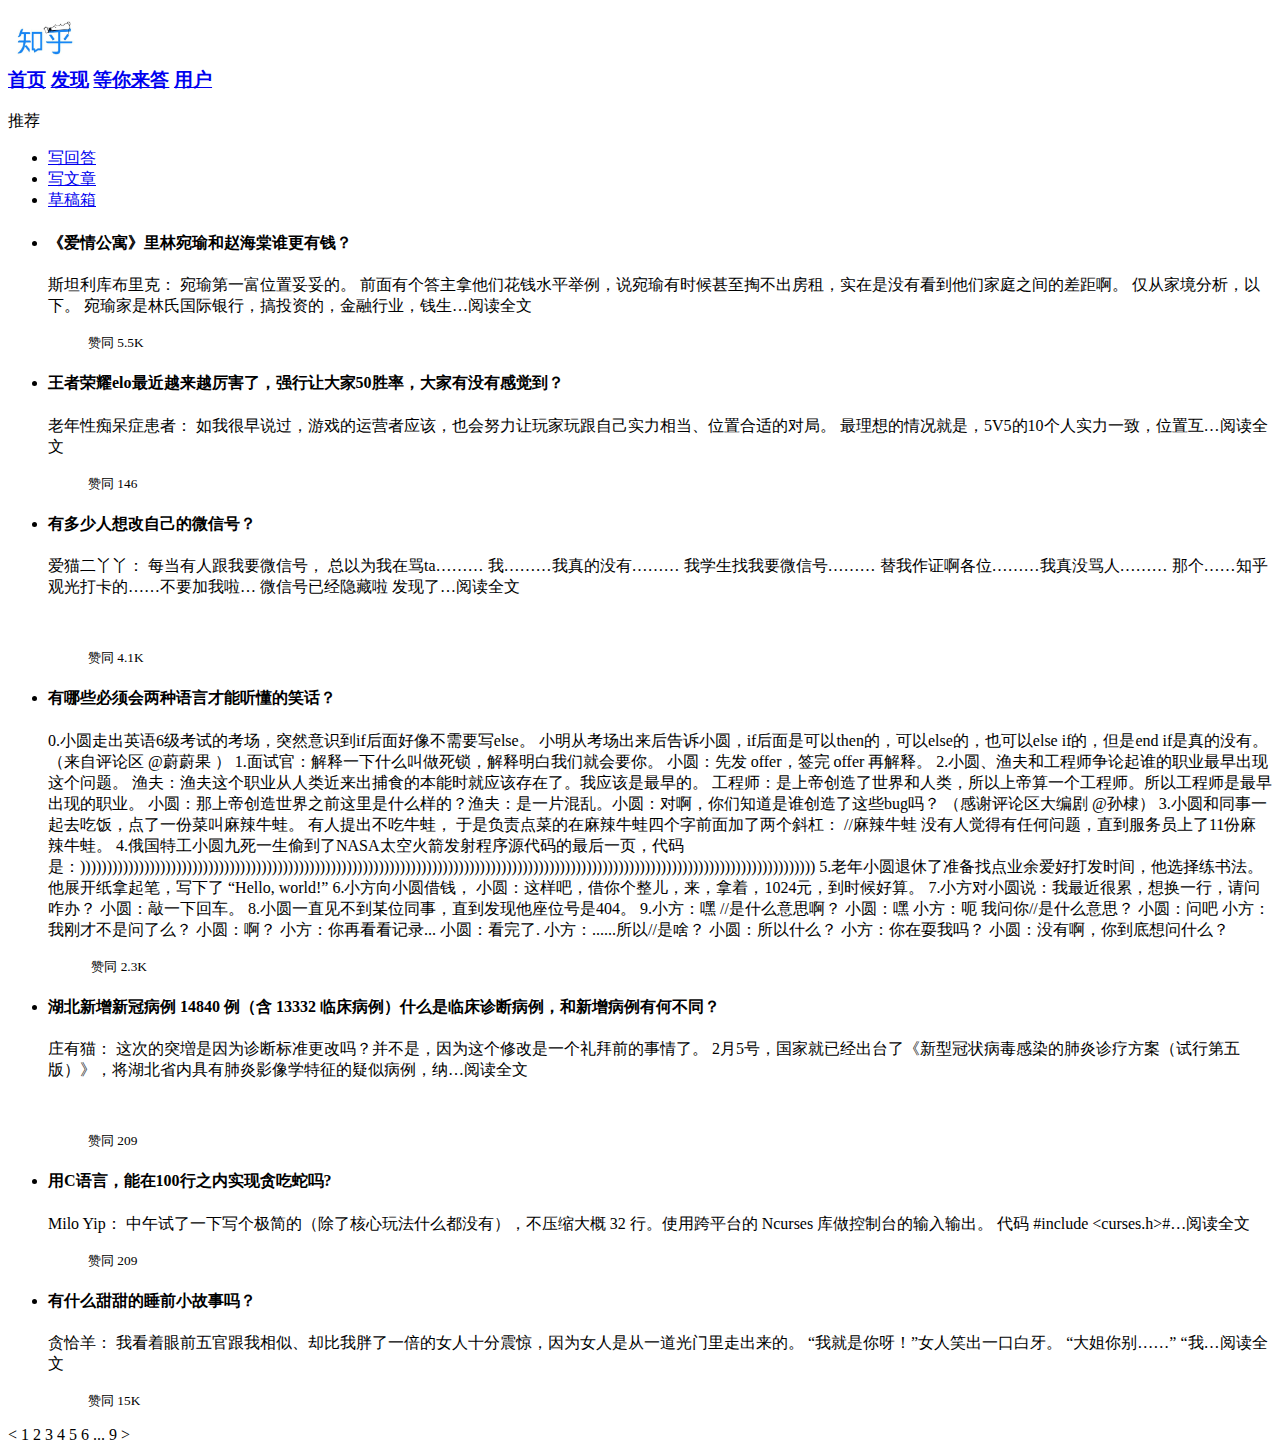
<file: lab 1/index.html>
<!DOCTYPE html>
<html lang="zh">
<head>
    <meta charset="UTF-8">
    <meta name="viewport" content="width=device-width, initial-scale=1.0">
    <link rel="icon" href="favicon.ico">
    <title>知乎</title>
</head>
<body>
<header>
    <nav>
        <h3><a href="https://www.zhihu.com/">
            <img src="images/images/zhihu_logo.jpeg" width="70" height="43">
        </a>
            <div>
                <a href="https://www.zhihu.com/">首页</a>
                <a href="https://www.zhihu.com/">发现</a>
                <a href="https://www.zhihu.com/">等你来答</a>
                <a href="https://www.zhihu.com/">用户</a>
            </div>
        </h3>
    </nav>
</header>
<div>
    <div>
        <div>推荐</div>
    </div>
    <aside>
        <div>
            <ul>
                <li><a href="https://www.zhihu.com/creator/featured-question/knowledge-plan">写回答</a></li>
                <li><a href="https://zhuanlan.zhihu.com/write">写文章</a></li>
                <li><a href="https://www.zhihu.com/draft?type=answer">草稿箱</a></li>
            </ul>
        </div>
    </aside>
    <section>
        <ul>
            <li>
                <h4>《爱情公寓》里林宛瑜和赵海棠谁更有钱？</h4>
                <p>
                    斯坦利库布里克： 宛瑜第一富位置妥妥的。 前面有个答主拿他们花钱水平举例，说宛瑜有时候甚至掏不出房租，实在是没有看到他们家庭之间的差距啊。 仅从家境分析，以下。
                    宛瑜家是林氏国际银行，搞投资的，金融行业，钱生…阅读全文​
                </p>
                <blockquote>
                    <small>​赞同 5.5K​</small>
                </blockquote>
            </li>
            <li>
                <h4>王者荣耀elo最近越来越厉害了，强行让大家50胜率，大家有没有感觉到？</h4>
                老年性痴呆症患者： 如我很早说过，游戏的运营者应该，也会努力让玩家玩跟自己实力相当、位置合适的对局。 最理想的情况就是，5V5的10个人实力一致，位置互…阅读全文​
                ​
                <blockquote>
                    ​<small>​赞同 146​</small>
                </blockquote>
            </li>
            <li>
                <h4>有多少人想改自己的微信号？</h4>
                <p>
                    爱猫二丫丫： 每当有人跟我要微信号， 总以为我在骂ta……… 我………我真的没有……… 我学生找我要微信号……… 替我作证啊各位………我真没骂人……… 那个……知乎观光打卡的……不要加我啦…
                    微信号已经隐藏啦 发现了…阅读全文​
                </p>
                ​
                <blockquote>
                    ​<small>​​赞同 4.1K​</small>
                </blockquote>
            </li>
            <li>
                <h4>有哪些必须会两种语言才能听懂的笑话？</h4>
                <p>
                    0.小圆走出英语6级考试的考场，突然意识到if后面好像不需要写else。
                    小明从考场出来后告诉小圆，if后面是可以then的，可以else的，也可以else if的，但是end if是真的没有。
                    （来自评论区 @蔚蔚果 ）
                    1.面试官：解释一下什么叫做死锁，解释明白我们就会要你。
                    小圆：先发 offer，签完 offer 再解释。
                    2.小圆、渔夫和工程师争论起谁的职业最早出现这个问题。
                    渔夫：渔夫这个职业从人类近来出捕食的本能时就应该存在了。我应该是最早的。
                    工程师：是上帝创造了世界和人类，所以上帝算一个工程师。所以工程师是最早出现的职业。
                    小圆：那上帝创造世界之前这里是什么样的？渔夫：是一片混乱。小圆：对啊，你们知道是谁创造了这些bug吗？
                    （感谢评论区大编剧 @孙棣）
                    3.小圆和同事一起去吃饭，点了一份菜叫麻辣牛蛙。
                    有人提出不吃牛蛙，
                    于是负责点菜的在麻辣牛蛙四个字前面加了两个斜杠：
                    //麻辣牛蛙
                    没有人觉得有任何问题，直到服务员上了11份麻辣牛蛙。
                    4.俄国特工小圆九死一生偷到了NASA太空火箭发射程序源代码的最后一页，代码是：))))))))))))))))))))))))))))))))))))))))))))))))))))))))))))))))))))))))))))))))))))))))))))))))))))))))))))))))))))))))))))))))))))))))))
                    5.老年小圆退休了准备找点业余爱好打发时间，他选择练书法。他展开纸拿起笔，写下了
                    “Hello, world!”
                    6.小方向小圆借钱，
                    小圆：这样吧，借你个整儿，来，拿着，1024元，到时候好算。
                    7.小方对小圆说：我最近很累，想换一行，请问咋办？
                    小圆：敲一下回车。
                    8.小圆一直见不到某位同事，直到发现他座位号是404。
                    9.小方：嘿 //是什么意思啊？
                    小圆：嘿
                    小方：呃 我问你//是什么意思？
                    小圆：问吧
                    小方：我刚才不是问了么？
                    小圆：啊？
                    小方：你再看看记录...
                    小圆：看完了.
                    小方：......所以//是啥？
                    小圆：所以什么？
                    小方：你在耍我吗？
                    小圆：没有啊，你到底想问什么？
                </p>
                <blockquote>
                    ​<small> 赞同 2.3K </small>
                </blockquote>
            </li>
            <li>
                <h4>
                    湖北新增新冠病例 14840 例（含 13332 临床病例）什么是临床诊断病例，和新增病例有何不同？
                </h4>
                <p>
                    庄有猫： 这次的突増是因为诊断标准更改吗？并不是，因为这个修改是一个礼拜前的事情了。 2月5号，国家就已经出台了《新型冠状病毒感染的肺炎诊疗方案（试行第五版）》，将湖北省内具有肺炎影像学特征的疑似病例，纳…阅读全文​
                </p>
                ​
                <blockquote>
                    ​<small>​​​赞同 209​​</small>
                </blockquote>
            </li>
            <li>
                <h4>
                    用C语言，能在100行之内实现贪吃蛇吗?
                </h4>
                <p>
                    Milo Yip： 中午试了一下写个极简的（除了核心玩法什么都没有），不压缩大概 32 行。使用跨平台的 Ncurses 库做控制台的输入输出。 代码 #include &lt;curses.h&gt;#…阅读全文
                </p>
                <blockquote>
                    ​<small>​​​赞同 209​​</small>
                </blockquote>
            </li>
            <li>
                <h4>
                    有什么甜甜的睡前小故事吗？
                </h4>
                <p>
                    贪恰羊： 我看着眼前五官跟我相似、却比我胖了一倍的女人十分震惊，因为女人是从一道光门里走出来的。 “我就是你呀！”女人笑出一口白牙。 “大姐你别……” “我…阅读全文​
                </p>
                <blockquote>
                    ​<small>​​​​赞同 15K​​</small>
                </blockquote>
            </li>
        </ul>
        < <span>1</span> 2 3 4 5 6 ... 9 >
    </section>
</div>
</body>
</html>
</file>
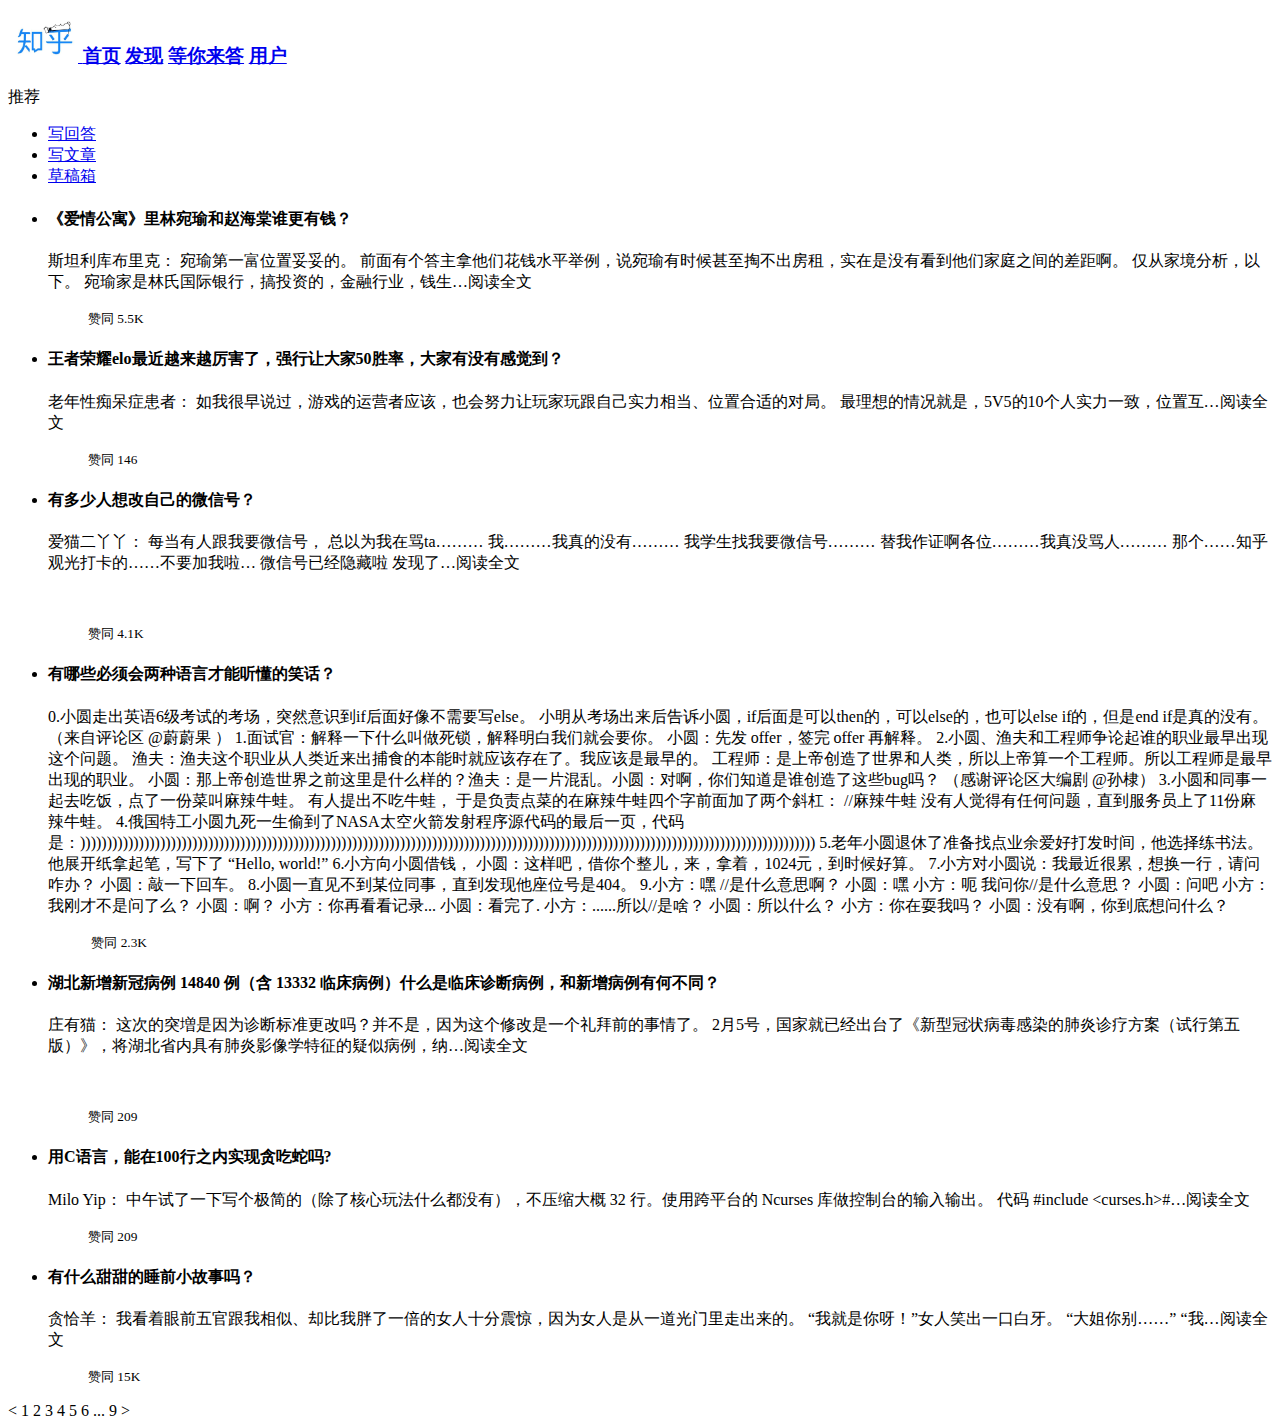
<file: lab1/index.html>
<!DOCTYPE html>
<html lang="zh">
<head>
    <meta charset="UTF-8">
    <meta name="viewport" content="width=device-width, initial-scale=1.0">
    <link rel="icon" href="favicon.ico">
    <title>知乎</title>
</head>
<body>
<header>
    <nav>
        <h3><a href="https://www.zhihu.com/">
            <img src="images/images/zhihu_logo.jpeg" width="70" height="43">
        </a>
        <a href="https://www.zhihu.com/">首页</a>
        <a href="https://www.zhihu.com/">发现</a>
        <a href="https://www.zhihu.com/">等你来答</a>
        <a href="https://www.zhihu.com/">用户</a>
        </h3>
    </nav>
</header>
<div>
    <div>
        <div>推荐</div>
    </div>
    <aside>
        <div>
            <ul>
                <li><a href="https://www.zhihu.com/creator/featured-question/knowledge-plan">写回答</a></li>
                <li><a href="https://zhuanlan.zhihu.com/write">写文章</a></li>
                <li><a href="https://www.zhihu.com/draft?type=answer">草稿箱</a></li>
            </ul>
        </div>
    </aside>
    <section>
        <ul>
            <li>
                <h4>《爱情公寓》里林宛瑜和赵海棠谁更有钱？</h4>
                <p>
                    斯坦利库布里克： 宛瑜第一富位置妥妥的。 前面有个答主拿他们花钱水平举例，说宛瑜有时候甚至掏不出房租，实在是没有看到他们家庭之间的差距啊。 仅从家境分析，以下。
                    宛瑜家是林氏国际银行，搞投资的，金融行业，钱生…阅读全文​
                </p>
                <blockquote>
                    <small>​赞同 5.5K​</small>
                </blockquote>
            </li>
            <li>
                <h4>王者荣耀elo最近越来越厉害了，强行让大家50胜率，大家有没有感觉到？</h4>
                老年性痴呆症患者： 如我很早说过，游戏的运营者应该，也会努力让玩家玩跟自己实力相当、位置合适的对局。 最理想的情况就是，5V5的10个人实力一致，位置互…阅读全文​
                ​
                <blockquote>
                    ​<small>​赞同 146​</small>
                </blockquote>
            </li>
            <li>
                <h4>有多少人想改自己的微信号？</h4>
                <p>
                    爱猫二丫丫： 每当有人跟我要微信号， 总以为我在骂ta……… 我………我真的没有……… 我学生找我要微信号……… 替我作证啊各位………我真没骂人……… 那个……知乎观光打卡的……不要加我啦…
                    微信号已经隐藏啦 发现了…阅读全文​
                </p>
                ​
                <blockquote>
                    ​<small>​​赞同 4.1K​</small>
                </blockquote>
            </li>
            <li>
                <h4>有哪些必须会两种语言才能听懂的笑话？</h4>
                <p>
                    0.小圆走出英语6级考试的考场，突然意识到if后面好像不需要写else。
                    小明从考场出来后告诉小圆，if后面是可以then的，可以else的，也可以else if的，但是end if是真的没有。
                    （来自评论区 @蔚蔚果 ）
                    1.面试官：解释一下什么叫做死锁，解释明白我们就会要你。
                    小圆：先发 offer，签完 offer 再解释。
                    2.小圆、渔夫和工程师争论起谁的职业最早出现这个问题。
                    渔夫：渔夫这个职业从人类近来出捕食的本能时就应该存在了。我应该是最早的。
                    工程师：是上帝创造了世界和人类，所以上帝算一个工程师。所以工程师是最早出现的职业。
                    小圆：那上帝创造世界之前这里是什么样的？渔夫：是一片混乱。小圆：对啊，你们知道是谁创造了这些bug吗？
                    （感谢评论区大编剧 @孙棣）
                    3.小圆和同事一起去吃饭，点了一份菜叫麻辣牛蛙。
                    有人提出不吃牛蛙，
                    于是负责点菜的在麻辣牛蛙四个字前面加了两个斜杠：
                    //麻辣牛蛙
                    没有人觉得有任何问题，直到服务员上了11份麻辣牛蛙。
                    4.俄国特工小圆九死一生偷到了NASA太空火箭发射程序源代码的最后一页，代码是：))))))))))))))))))))))))))))))))))))))))))))))))))))))))))))))))))))))))))))))))))))))))))))))))))))))))))))))))))))))))))))))))))))))))))
                    5.老年小圆退休了准备找点业余爱好打发时间，他选择练书法。他展开纸拿起笔，写下了
                    “Hello, world!”
                    6.小方向小圆借钱，
                    小圆：这样吧，借你个整儿，来，拿着，1024元，到时候好算。
                    7.小方对小圆说：我最近很累，想换一行，请问咋办？
                    小圆：敲一下回车。
                    8.小圆一直见不到某位同事，直到发现他座位号是404。
                    9.小方：嘿 //是什么意思啊？
                    小圆：嘿
                    小方：呃 我问你//是什么意思？
                    小圆：问吧
                    小方：我刚才不是问了么？
                    小圆：啊？
                    小方：你再看看记录...
                    小圆：看完了.
                    小方：......所以//是啥？
                    小圆：所以什么？
                    小方：你在耍我吗？
                    小圆：没有啊，你到底想问什么？
                </p>
                <blockquote>
                    ​<small> 赞同 2.3K </small>
                </blockquote>
            </li>
            <li>
                <h4>
                    湖北新增新冠病例 14840 例（含 13332 临床病例）什么是临床诊断病例，和新增病例有何不同？
                </h4>
                <p>
                    庄有猫： 这次的突増是因为诊断标准更改吗？并不是，因为这个修改是一个礼拜前的事情了。
                    2月5号，国家就已经出台了《新型冠状病毒感染的肺炎诊疗方案（试行第五版）》，将湖北省内具有肺炎影像学特征的疑似病例，纳…阅读全文​
                </p>
                ​
                <blockquote>
                    ​<small>​​​赞同 209​​</small>
                </blockquote>
            </li>
            <li>
                <h4>
                    用C语言，能在100行之内实现贪吃蛇吗?
                </h4>
                <p>
                    Milo Yip： 中午试了一下写个极简的（除了核心玩法什么都没有），不压缩大概 32 行。使用跨平台的 Ncurses 库做控制台的输入输出。 代码 #include &lt;curses.h&gt;#…阅读全文
                </p>
                <blockquote>
                    ​<small>​​​赞同 209​​</small>
                </blockquote>
            </li>
            <li>
                <h4>
                    有什么甜甜的睡前小故事吗？
                </h4>
                <p>
                    贪恰羊： 我看着眼前五官跟我相似、却比我胖了一倍的女人十分震惊，因为女人是从一道光门里走出来的。 “我就是你呀！”女人笑出一口白牙。 “大姐你别……” “我…阅读全文​
                </p>
                <blockquote>
                    ​<small>​​​​赞同 15K​​</small>
                </blockquote>
            </li>
        </ul>
        < <span>1</span> 2 3 4 5 6 ... 9 >
    </section>
</div>
</body>
</html>
</file>
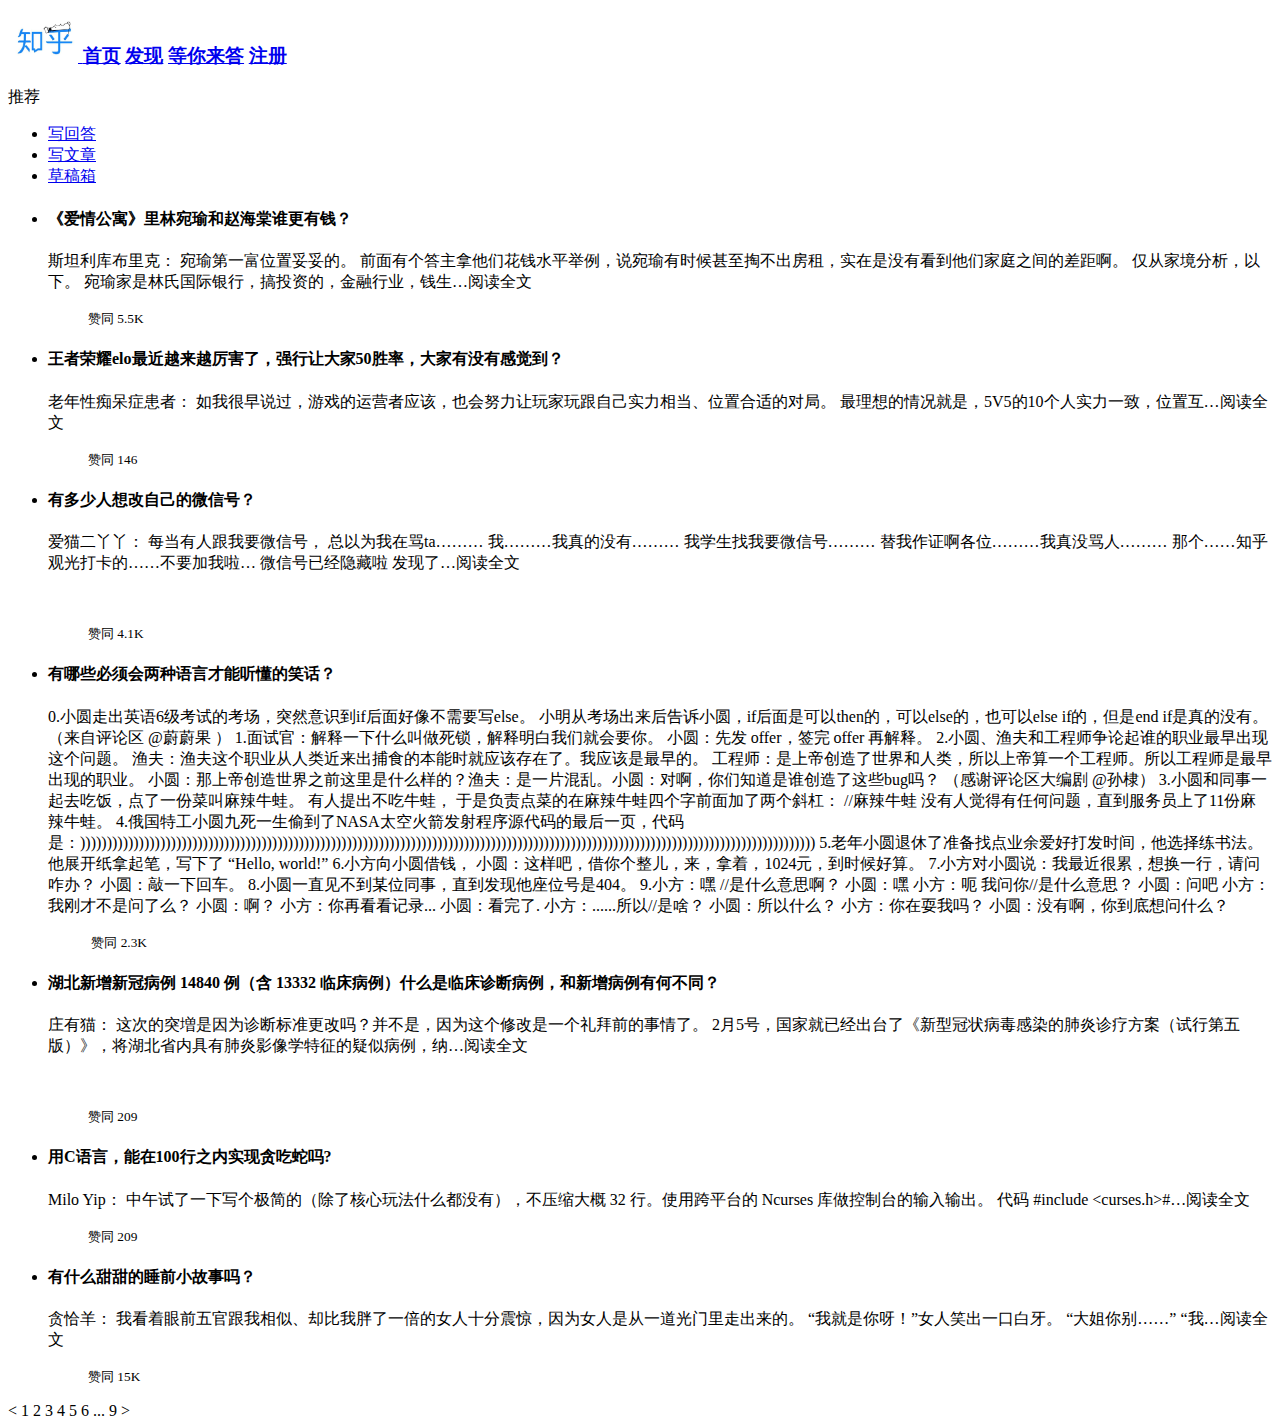
<file: lab2/index.html>
<!DOCTYPE html>
<html lang="zh">
<head>
    <meta charset="UTF-8">
    <meta name="viewport" content="width=device-width, initial-scale=1.0">
    <link rel="icon" href="favicon.ico">
    <title>知乎</title>
</head>
<body>
<header>
    <nav>
        <h3><a href="https://www.zhihu.com/">
            <img src="images/images/zhihu_logo.jpeg" width="70" height="43">
        </a>
        <a href="https://www.zhihu.com/">首页</a>
        <a href="https://www.zhihu.com/">发现</a>
        <a href="https://www.zhihu.com/">等你来答</a>
        <a href="register.html">注册</a>
        </h3>
    </nav>
</header>
<div>
    <div>
        <div>推荐</div>
    </div>
    <aside>
        <div>
            <ul>
                <li><a href="https://www.zhihu.com/creator/featured-question/knowledge-plan">写回答</a></li>
                <li><a href="https://zhuanlan.zhihu.com/write">写文章</a></li>
                <li><a href="https://www.zhihu.com/draft?type=answer">草稿箱</a></li>
            </ul>
        </div>
    </aside>
    <section>
        <ul>
            <li>
                <h4>《爱情公寓》里林宛瑜和赵海棠谁更有钱？</h4>
                <p>
                    斯坦利库布里克： 宛瑜第一富位置妥妥的。 前面有个答主拿他们花钱水平举例，说宛瑜有时候甚至掏不出房租，实在是没有看到他们家庭之间的差距啊。 仅从家境分析，以下。
                    宛瑜家是林氏国际银行，搞投资的，金融行业，钱生…阅读全文​
                </p>
                <blockquote>
                    <small>​赞同 5.5K​</small>
                </blockquote>
            </li>
            <li>
                <h4>王者荣耀elo最近越来越厉害了，强行让大家50胜率，大家有没有感觉到？</h4>
                老年性痴呆症患者： 如我很早说过，游戏的运营者应该，也会努力让玩家玩跟自己实力相当、位置合适的对局。 最理想的情况就是，5V5的10个人实力一致，位置互…阅读全文​
                ​
                <blockquote>
                    ​<small>​赞同 146​</small>
                </blockquote>
            </li>
            <li>
                <h4>有多少人想改自己的微信号？</h4>
                <p>
                    爱猫二丫丫： 每当有人跟我要微信号， 总以为我在骂ta……… 我………我真的没有……… 我学生找我要微信号……… 替我作证啊各位………我真没骂人……… 那个……知乎观光打卡的……不要加我啦…
                    微信号已经隐藏啦 发现了…阅读全文​
                </p>
                ​
                <blockquote>
                    ​<small>​​赞同 4.1K​</small>
                </blockquote>
            </li>
            <li>
                <h4>有哪些必须会两种语言才能听懂的笑话？</h4>
                <p>
                    0.小圆走出英语6级考试的考场，突然意识到if后面好像不需要写else。
                    小明从考场出来后告诉小圆，if后面是可以then的，可以else的，也可以else if的，但是end if是真的没有。
                    （来自评论区 @蔚蔚果 ）
                    1.面试官：解释一下什么叫做死锁，解释明白我们就会要你。
                    小圆：先发 offer，签完 offer 再解释。
                    2.小圆、渔夫和工程师争论起谁的职业最早出现这个问题。
                    渔夫：渔夫这个职业从人类近来出捕食的本能时就应该存在了。我应该是最早的。
                    工程师：是上帝创造了世界和人类，所以上帝算一个工程师。所以工程师是最早出现的职业。
                    小圆：那上帝创造世界之前这里是什么样的？渔夫：是一片混乱。小圆：对啊，你们知道是谁创造了这些bug吗？
                    （感谢评论区大编剧 @孙棣）
                    3.小圆和同事一起去吃饭，点了一份菜叫麻辣牛蛙。
                    有人提出不吃牛蛙，
                    于是负责点菜的在麻辣牛蛙四个字前面加了两个斜杠：
                    //麻辣牛蛙
                    没有人觉得有任何问题，直到服务员上了11份麻辣牛蛙。
                    4.俄国特工小圆九死一生偷到了NASA太空火箭发射程序源代码的最后一页，代码是：))))))))))))))))))))))))))))))))))))))))))))))))))))))))))))))))))))))))))))))))))))))))))))))))))))))))))))))))))))))))))))))))))))))))))
                    5.老年小圆退休了准备找点业余爱好打发时间，他选择练书法。他展开纸拿起笔，写下了
                    “Hello, world!”
                    6.小方向小圆借钱，
                    小圆：这样吧，借你个整儿，来，拿着，1024元，到时候好算。
                    7.小方对小圆说：我最近很累，想换一行，请问咋办？
                    小圆：敲一下回车。
                    8.小圆一直见不到某位同事，直到发现他座位号是404。
                    9.小方：嘿 //是什么意思啊？
                    小圆：嘿
                    小方：呃 我问你//是什么意思？
                    小圆：问吧
                    小方：我刚才不是问了么？
                    小圆：啊？
                    小方：你再看看记录...
                    小圆：看完了.
                    小方：......所以//是啥？
                    小圆：所以什么？
                    小方：你在耍我吗？
                    小圆：没有啊，你到底想问什么？
                </p>
                <blockquote>
                    ​<small> 赞同 2.3K </small>
                </blockquote>
            </li>
            <li>
                <h4>
                    湖北新增新冠病例 14840 例（含 13332 临床病例）什么是临床诊断病例，和新增病例有何不同？
                </h4>
                <p>
                    庄有猫： 这次的突増是因为诊断标准更改吗？并不是，因为这个修改是一个礼拜前的事情了。
                    2月5号，国家就已经出台了《新型冠状病毒感染的肺炎诊疗方案（试行第五版）》，将湖北省内具有肺炎影像学特征的疑似病例，纳…阅读全文​
                </p>
                ​
                <blockquote>
                    ​<small>​​​赞同 209​​</small>
                </blockquote>
            </li>
            <li>
                <h4>
                    用C语言，能在100行之内实现贪吃蛇吗?
                </h4>
                <p>
                    Milo Yip： 中午试了一下写个极简的（除了核心玩法什么都没有），不压缩大概 32 行。使用跨平台的 Ncurses 库做控制台的输入输出。 代码 #include &lt;curses.h&gt;#…阅读全文
                </p>
                <blockquote>
                    ​<small>​​​赞同 209​​</small>
                </blockquote>
            </li>
            <li>
                <h4>
                    有什么甜甜的睡前小故事吗？
                </h4>
                <p>
                    贪恰羊： 我看着眼前五官跟我相似、却比我胖了一倍的女人十分震惊，因为女人是从一道光门里走出来的。 “我就是你呀！”女人笑出一口白牙。 “大姐你别……” “我…阅读全文​
                </p>
                <blockquote>
                    ​<small>​​​​赞同 15K​​</small>
                </blockquote>
            </li>
        </ul>
        < <span>1</span> 2 3 4 5 6 ... 9 >
    </section>
</div>
</body>
</html>
</file>
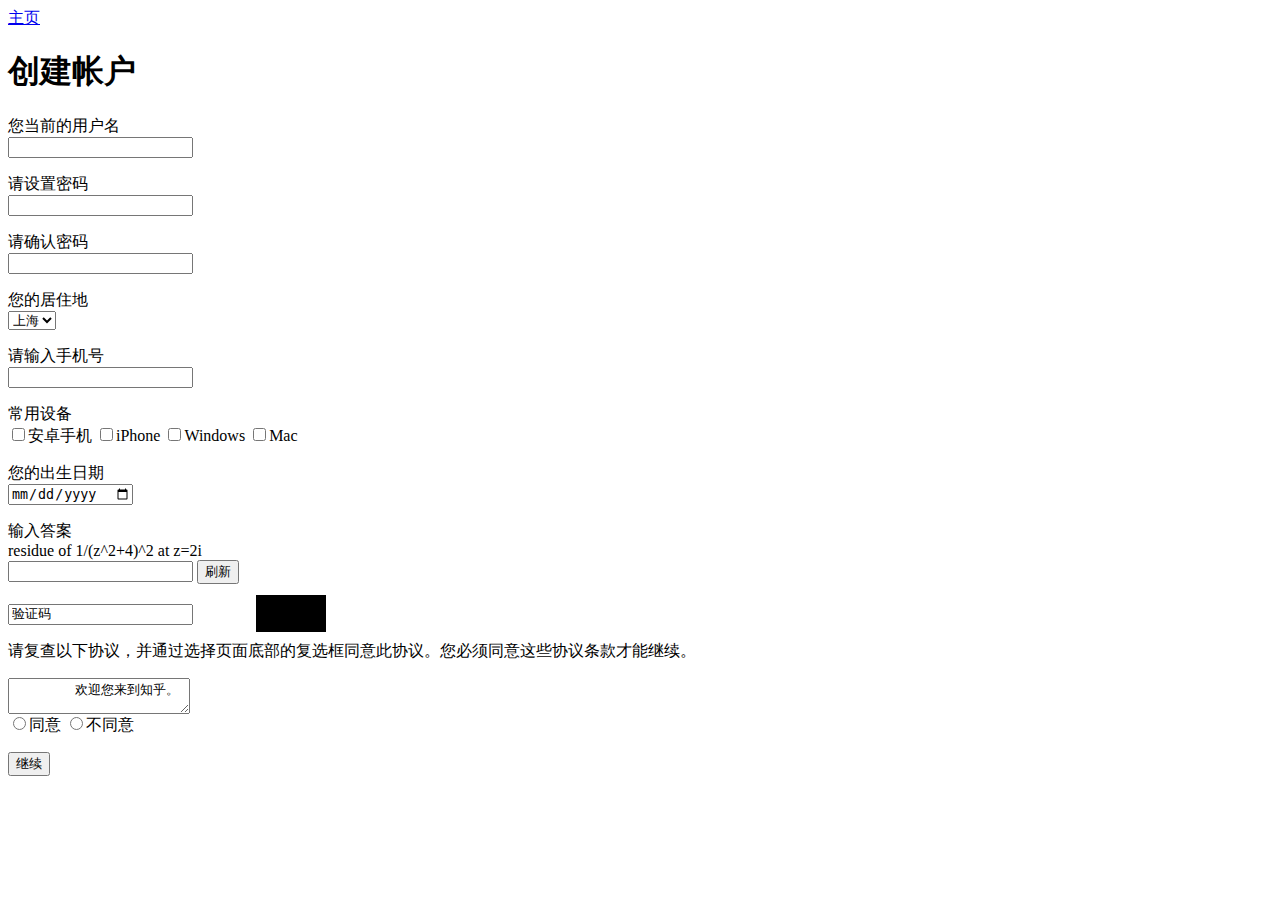
<file: lab2/register.html>
<html>
<head>
    <meta charset="utf8">
    <title>Register</title>
    <script>
        function changeImg() {
            var arrays =['1','2','3','4','5','6','7','8','9','0',
            'a','b','c','d','e','f','g','h','i','j',
            'k','l','m','n','o','p','q','r','s','t',
            'u','v','w','x','y','z',
            'A','B','C','D','E','F','G','H','I','J',
            'K','L','M','N','O','P','Q','R','S','T',
            'U','V','W','X','Y','Z'];
            code='';
            for(var i=0;i<4;i++){
                var r=parseInt(Math.random()*arrays.length);
                code+=arrays[r];
            }
            document.getElementById('code').innerHTML=code;
        }
        function check() {
            var input_code=document.getElementById("vcode").value;
            if(input_code.toLowerCase()===code.toLowerCase()){
                return true;
            }else {
                alert("验证码不正确！");
                changeImg();
                return false;
            }
        }
    </script>
    <style>
        #code{
            color: #ffffff;
            background-color: #000000;
            font-size: 20px;
            padding: 5px 35px 10px 35px;
            margin-left: 5%;
            cursor: pointer;
        }
    </style>
</head>
<body>
<header>
    <nav><a href="index.html">主页</a></nav>
</header>
<h1>创建帐户</h1>
<section>
<form action="#" method="POST" onsubmit="return check()">
    <p>
        您当前的用户名<br>
        <input type="text" name="username" pattern="^\w+$">
    <p>
        请设置密码<br>
        <input type="password" name="password" pattern="^[0-9a-zA-Z_]{8,}$">
    </p>
    <p>
        请确认密码<br>
        <input type="password" name="repassword">
    </p>
    <p>
        您的居住地<br>
        <select name="area">
            <option value="Beijing">北京</option>
            <option value="Shanghai" selected>上海</option>
            <option value="Shenzhen">深圳</option>
            <option value="Zhejiang">浙江</option>
            <option value="Hubei">湖北</option>
        </select>
    </p>
    <p>
        请输入手机号<br>
        <input type="text" name="PhoneNumber" pattern="^1\d{10}$">
    </p>
    <p>
        常用设备<br>
        <input type="checkbox" name="Android" value="Android">安卓手机
        <input type="checkbox" name="iPhone" value="iPhone">iPhone
        <input type="checkbox" name="Windows" value="Windows">Windows
        <input type="checkbox" name="Mac" value="Mac">Mac
    </p>

    <p>
        您的出生日期<br>
        <input type="date" name="birthday">
    </p>
    <p>
        输入答案<br>
        residue of 1/(z^2+4)^2 at z=2i<br>
        <input type="text" name="captcha">
        <input type="button" value="刷新">
    </p>
    <input type="text" placeholder="验证码" id="vcode" value="验证码" onfocus="this.value=''" onblur="if(this.value=='')this.value='验证码'"/>
    <span id="code" title="看不清？换一张～" onclick="changeImg()"></span>
    <p>
        请复查以下协议，并通过选择页面底部的复选框同意此协议。您必须同意这些协议条款才能继续。
    </p>
<textarea readonly>
        欢迎您来到知乎。

        请您仔细阅读以下条款，如果您对本协议的任何条款表示异议，您可以选择不进入知乎。当您注册成功，无论是进入知乎，还是在知乎上发布任何内容（即「内容」），均意味着您（即「用户」）完全接受本协议项下的全部条款。
        
        使用规则
        用户注册成功后，知乎将给予每个用户一个用户帐号及相应的密码，该用户帐号和密码由用户负责保管；用户应当对以其用户帐号进行的所有活动和事件负法律责任。
        用户须对在知乎的注册信息的真实性、合法性、有效性承担全部责任，用户不得冒充他人；不得利用他人的名义发布任何信息；不得恶意使用注册帐号导致其他用户误认；否则知乎有权立即停止提供服务，收回其帐号并由用户独自承担由此而产生的一切法律责任。
        用户直接或通过各类方式（如 RSS 源和站外 API 引用等）间接使用知乎服务和数据的行为，都将被视作已无条件接受本协议全部内容；若用户对本协议的任何条款存在异议，请停止使用知乎所提供的全部服务。
        知乎是一个信息分享、传播及获取的平台，用户通过知乎发表的信息为公开的信息，其他第三方均可以通过知乎获取用户发表的信息，用户对任何信息的发表即认可该信息为公开的信息，并单独对此行为承担法律责任；任何用户不愿被其他第三人获知的信息都不应该在知乎上进行发表。
        用户承诺不得以任何方式利用知乎直接或间接从事违反中国法律以及社会公德的行为，知乎有权对违反上述承诺的内容予以删除。
        用户不得利用知乎服务制作、上载、复制、发布、传播或者转载如下内容：
        
        反对宪法所确定的基本原则的；
        危害国家安全，泄露国家秘密，颠覆国家政权，破坏国家统一的；
        损害国家荣誉和利益的；
        煽动民族仇恨、民族歧视，破坏民族团结的；
        侮辱、滥用英烈形象，否定英烈事迹，美化粉饰侵略战争行为的；
        破坏国家宗教政策，宣扬邪教和封建迷信的；
        散布谣言，扰乱社会秩序，破坏社会稳定的；
        散布淫秽、色情、赌博、暴力、凶杀、恐怖或者教唆犯罪的；
        侮辱或者诽谤他人，侵害他人合法权益的；
        含有法律、行政法规禁止的其他内容的信息。
        所有用户同意遵守知乎社区管理规定（试行）和知乎视频服务协议（试行）。
        机构用户同意遵守知乎机构号服务协议，以及知乎机构号使用规范（试行）。
        知乎有权对用户使用知乎的情况进行审查和监督，如用户在使用知乎时违反任何上述规定，知乎或其授权的人有权要求用户改正或直接采取一切必要的措施（包括但不限于更改或删除用户张贴的内容、暂停或终止用户使用知乎的权利）以减轻用户不当行为造成的影响。
</textarea>
<br>
<input type="radio" value="agree" name="agree" class="agree">同意
<input type="radio" value="disagree" name="disagree">不同意
<p>
<input type="submit" value="继续" name="continue">
</p>
</form>
</section>
</body>
</html>
</file>
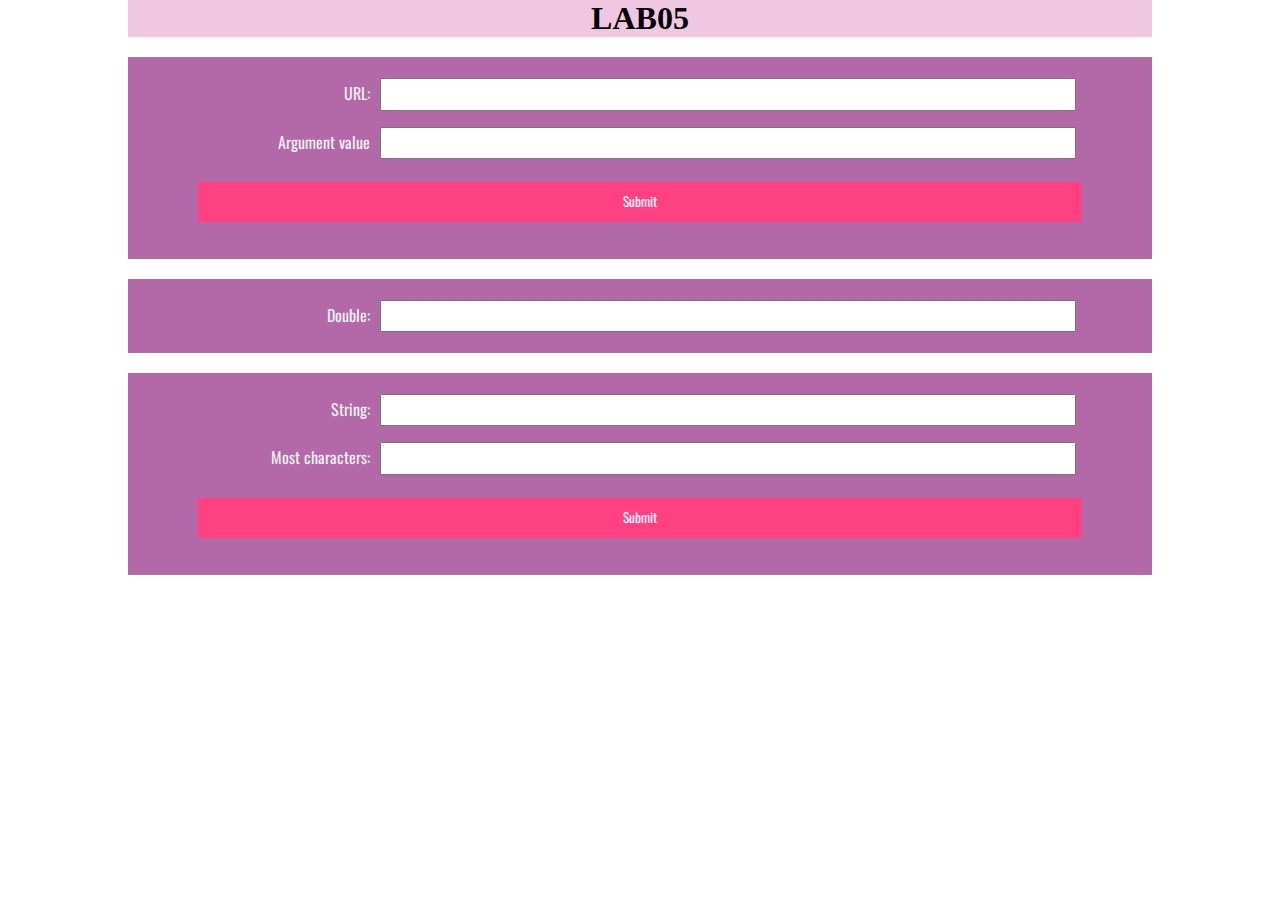
<file: lab5/lab05.html>
<!DOCTYPE html>
<html>
    <head>
        <meta charset="utf-8">
        <meta name="viewport" content="initial-scale=1.0,maximum-scale=1.0,width=device-width">
        <title>Lab05</title>
        <link href="lab05.css" rel="stylesheet">
    </head>
    <body>
        <!--header-->
        <div class="header" >
            <div id="nav">
                <h1>LAB05</h1>
            </div>
        </div>
        <!--form-->
        <form>
            <div class="item">
                <div>
                    <label for="url">URL:</label>
                    <input type="text" id="url"/>
                </div>
                <div>
                    <label for="url-result">Argument value</label>
                    <input type="text" id="url-result"/>
                </div>
                <div>
                    <button type="button" id="url_submit">Submit</button>
                </div>
            </div>
            <div class="item">
                <label for="mul">Double:</label>
                <input type="text" id="mul"/>
            </div>
            <div class="item">
                <div>
                    <label for="most">String:</label>
                    <input type="text" id="most"/>
                </div>
                <div>
                    <label for="most-result">Most characters:</label>
                    <input type="text" id="most-result"/>
                </div>
                <div>
                    <button type="button" id="most_submit">Submit</button>
                </div>
            </div>
        </form>
    </body>
</html>
<script src="lab05.js"></script>
</file>
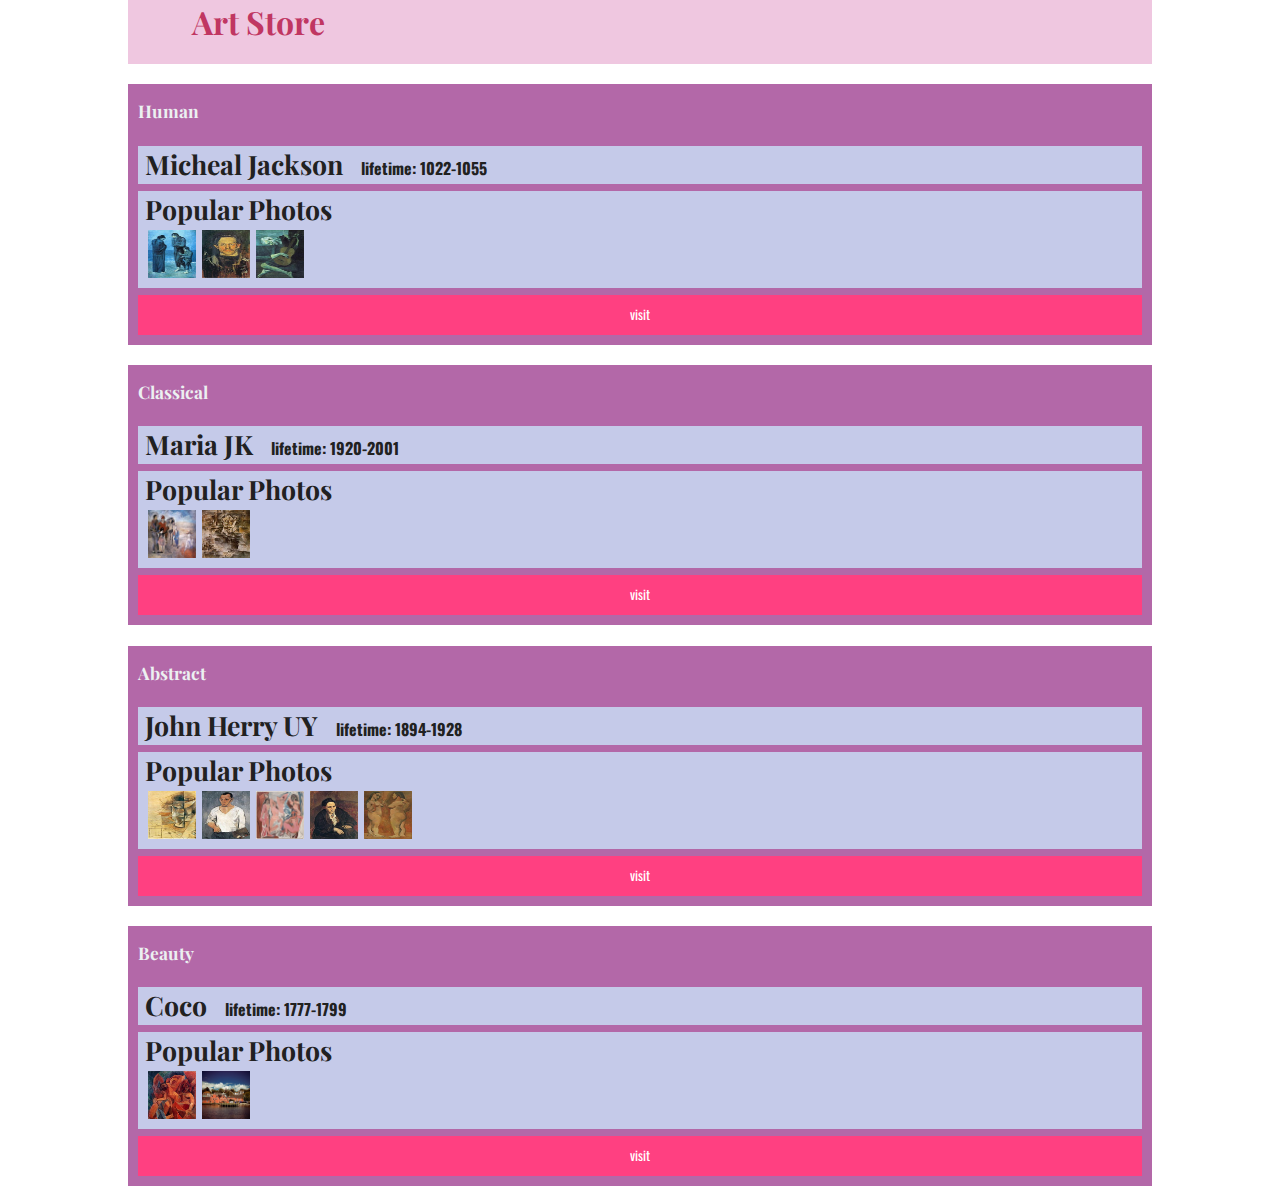
<file: lab7/lab07.html>
<!DOCTYPE html>
<html>
<head>
    <meta charset="utf-8">
    <meta name="viewport" content="initial-scale=1.0,maximum-scale=1.0,width=device-width">
    <title>Lab07</title>
    <link href="lab07.css" rel="stylesheet">
</head>
<body>
<!--header-->
<div class="header" >
    <div id="nav">
        <h1>Art Store</h1>
    </div>
</div>
<!--&lt;!&ndash;hot area&ndash;&gt;-->
<div class="flex-container justify">
<script src="./lab07.js"></script>
</div>
</body>
</html>
</file>
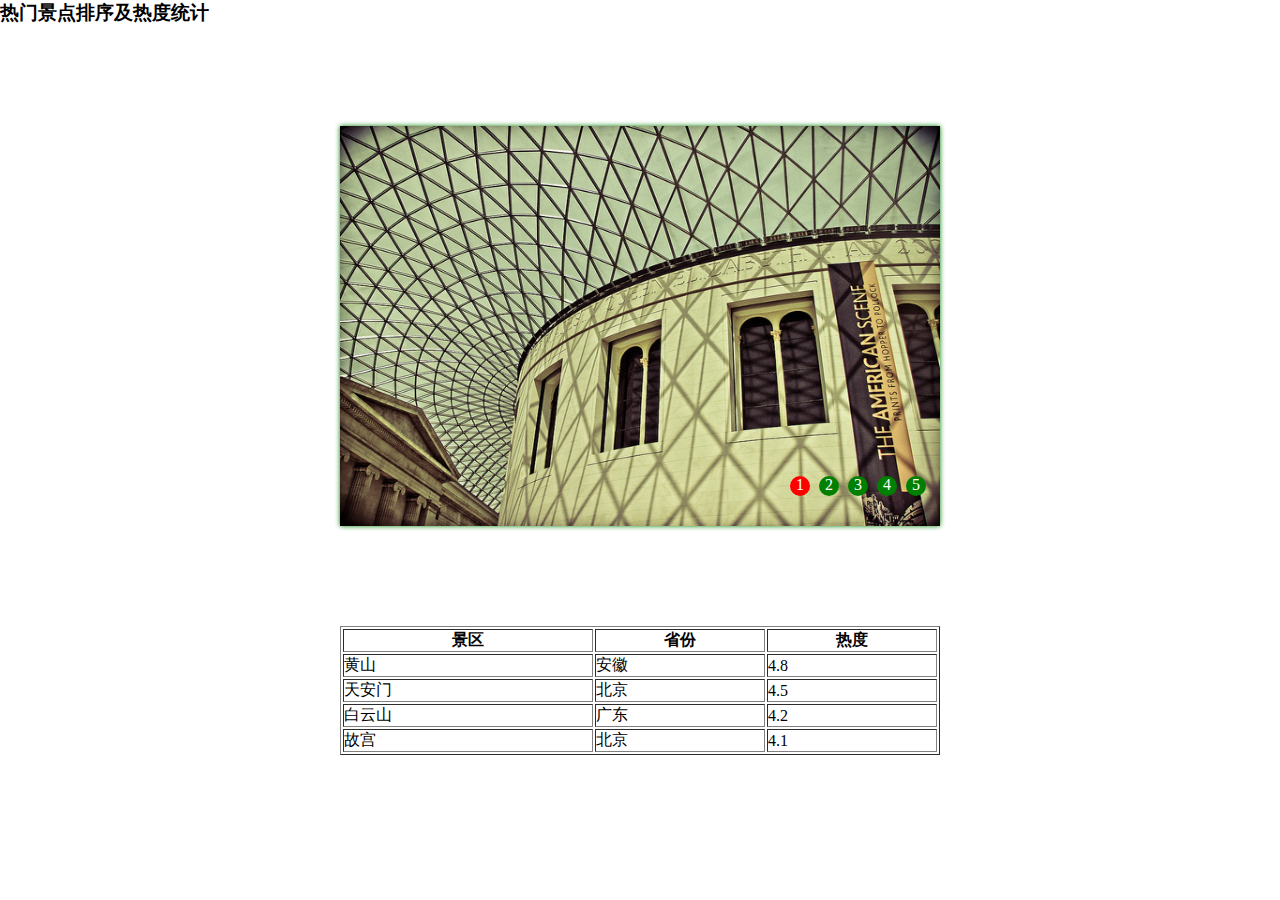
<file: lab8/Lab08.html>
<!DOCTYPE html>
<html>
<head>
    <meta charset="UTF-8">
    <title>Lab08</title>
    <link rel="stylesheet" href="Lab08.css">
</head>
<body>
<h3>热门景点排序及热度统计</h3>
<div id="bd">
    <div class="container">
        <div class="wrap" style="left: -600px;">
            <img src="5.jpg" alt="5">
            <img src="1.jpg" alt="1">
            <img src="2.jpg" alt="2">
            <img src="3.jpg" alt="3">
            <img src="4.jpg" alt="4">
            <img src="5.jpg" alt="5">
            <img src="1.jpg" alt="1">
        </div>
        <div class="buttons">
            <span class="on">1</span>
            <span>2</span>
            <span>3</span>
            <span>4</span>
            <span>5</span>
        </div>
        <a href="javascript:" class="arrow arrow_left">&lt;</a>
        <a href="javascript:" class="arrow arrow_right">&gt;</a>
    </div>
    <table border="1">
        <tr>
            <th>景区</th>
            <th>省份</th>
            <th>热度</th>
        </tr>
        <tr>
            <td>黄山</td>
            <td>安徽</td>
            <td>4.8</td>
        </tr>
        <tr>
            <td>天安门</td>
            <td>北京</td>
            <td>4.5</td>
        </tr>
        <tr>
            <td>白云山</td>
            <td>广东</td>
            <td>4.2</td>
        </tr>
        <tr>
            <td>故宫</td>
            <td>北京</td>
            <td>4.1</td>
        </tr>
    </table>
</div>
<script type="text/javascript" src="jquery-3.3.1.min.js"></script>
<script src="Lab08.js"></script>
</body>
</html>
</file>
<file: lab5/lab05.css>
@import url(https://fonts.googleapis.com/css?family=Playfair+Display);
@import url(https://fonts.googleapis.com/css?family=Oswald);
html, body, header, footer, hgroup, nav, main, article, section, figure, figcaption, h1, h2, h3, ul, li, body, div, p, img
{
    margin: 0;
    padding: 0;
    font-size: 100%;
    vertical-align: baseline;
    border: 0;
}
body{
    max-width: 80%;
    margin: 0 auto;
    vertical-align: center;
    background-color:white;
    height: 100%;
}


#nav{
    width: 100%;
    height: auto;
    text-align: center;
    font-size: xx-large;
    background-color: rgba(203,71,152, 0.3);
}

.item{
    background-color: RGB(179,104,168);
    color: #ECF0F1;
    margin:0 auto;
    padding:2%;
    width:auto;
    height:auto;
    font-family: 'Oswald', Arial, sans-serif;
    margin-top: 2%;
    text-align: center;
    vertical-align: center;
}
.item div{
    margin-bottom: 1em;
}

.item p {
    width:100%;
    font-size: 12pt;
}

label{
    cursor: pointer;
    display: inline-block;
    padding: 3px 6px;
    text-align: right;
    width: 10em;
    vertical-align: top;
}
input{
    width: 70%;
    height: 2em;
}

button {
    font-family: 'Oswald', Arial, sans-serif;
    background-color: #FF4081;
    color: white;
    padding: 0 7px 2px 7px;
    margin-top: 7px;
    width: 90%;
    height: 3em;
    border: none;
}
button:hover {
    background-color: #FF80AB;
    cursor: pointer;
}
button:active {
    background-color: #F8BBD0;
    cursor: pointer;
}
</file>
<file: lab7/lab07.css>
@import url(https://fonts.googleapis.com/css?family=Playfair+Display);
@import url(https://fonts.googleapis.com/css?family=Oswald);

html, body, header, footer, hgroup, nav, main, article, section, figure, figcaption, h1, h2, h3, ul, li, body, div, p, img
{
    margin: 0;
    padding: 0;
    font-size: 100%;
    vertical-align: baseline;
    border: 0;
}

body{
    width: 80%;
    margin: 0 auto;
    background-color:white;
}
#nav{
    height: 4em;
    background-color: rgba(203,71,152, 0.3);
}

.header h1{
    font-family: 'Playfair Display', serif;
    font-size: 2em;
    padding-left: 2em;
    color:RGB(192,54,98);
}


.justify {
    -webkit-justify-content: space-between;
    -ms-flex-pack: justify;
    justify-content: space-between;
}

.item{
    background-color: RGB(179,104,168);
    color: #ECF0F1;
    margin:0;
    padding:10px;
    width:auto;
    height:auto;
    font-family: 'Oswald', Arial, sans-serif;
    margin-top: 2%;
}


.item p {
    width:100%;
    font-size: 12pt;
}

.item h3 {
    font-family: 'Playfair Display', serif;
    font-size: 20pt;
}

.item h4 {
    font-family: 'Playfair Display', serif;
    font-size: 13pt;
    margin-top: 5px;
}

.inner-box {
    color: #212121;
    background-color: #C5CAE9;
    padding: 0 7px 2px 7px;
    margin-top: 7px;
}
.photo {
    width: 3em;
    height: 3em;
    margin: 3px;
}

.item div img:hover{
    border-color: lightblue;
}

button {
    font-family: 'Oswald', A7   rial, sans-serif;
    background-color: #FF4081;
    color: white;
    padding: 0 7px 2px 7px;
    margin-top: 7px;
    width: 100%;
    height: 3em;
    border: none;
}
button:hover {
    background-color: #FF80AB;
    cursor: pointer;
}
button:active {
    background-color: #F8BBD0;
    cursor: pointer;
}
</file>
<file: lab8/Lab08.css>
* {
    margin:0;
    padding:0;
}
a{
    text-decoration: none;
}
.container {
    position: relative;
    width: 600px;
    height: 400px;
    margin:100px auto 0 auto;
    box-shadow: 0 0 5px green;
    overflow: hidden;
}
.container .wrap {
    position: absolute;
    width: 4200px;
    height: 400px;
    z-index: 1;
}
.container .wrap img {
    float: left;
    width: 600px;
    height: 400px;
}
.container .buttons {
    position: absolute;
    right: 5px;
    bottom:40px;
    width: 150px;
    height: 10px;
    z-index: 2;
}
.container .buttons span {
    margin-left: 5px;
    display: inline-block;
    width: 20px;
    height: 20px;
    border-radius: 50%;
    background-color: green;
    text-align: center;
    color:white;
    cursor: pointer;
}
.container .buttons span.on{
    background-color: red;
}
.container .arrow {
    position: absolute;
    top: 35%;
    color: green;
    padding:0px 14px;
    border-radius: 50%;
    font-size: 50px;
    z-index: 2;
    display: none;
}
.container .arrow_left {
    left: 10px;
}
.container .arrow_right {
    right: 10px;
}
.container:hover .arrow {
    display: block;
}
.container .arrow:hover {
    background-color: rgba(0,0,0,0.2);
}
</file>
